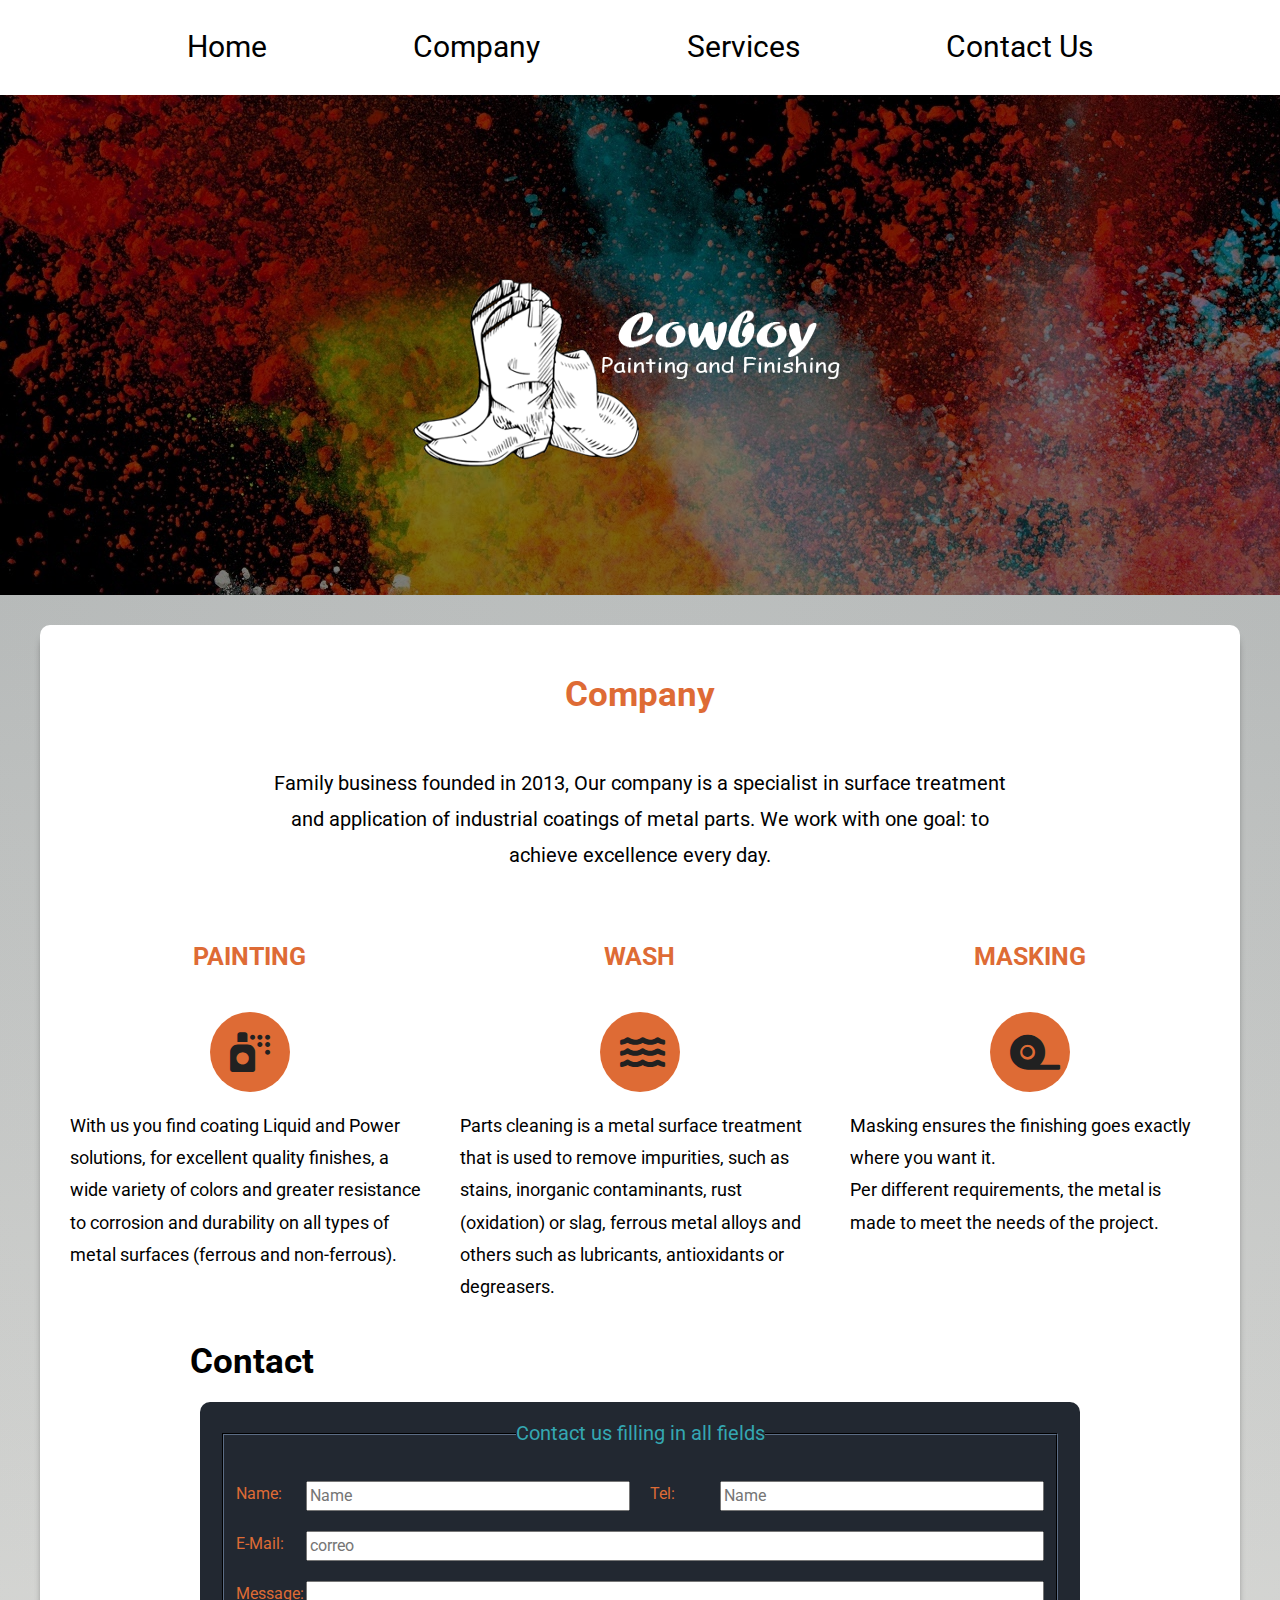
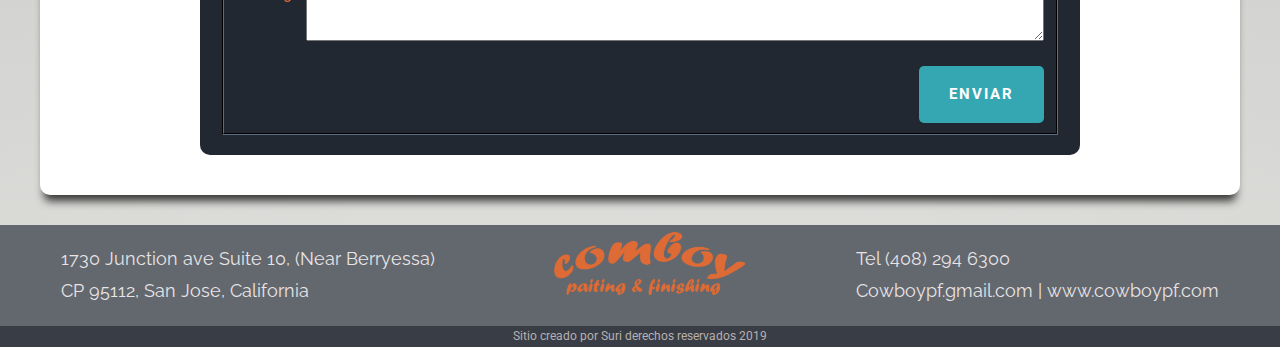
<file: index.html>
<!DOCTYPE html>
<html lang="en">
<head>
    <meta charset="UTF-8">
    <meta name="viewport" content="width=device-width, initial-scale=1.0">
    <meta http-equiv="X-UA-Compatible" content="ie=edge">
    <link href="https://fonts.googleapis.com/css?family=Roboto:400,500,900&display=swap" rel="stylesheet">
    <link href="https://fonts.googleapis.com/css?family=Raleway:500,700&display=swap" rel="stylesheet">
    <link rel="stylesheet" href="style/normalize.css">
    <link rel="stylesheet" href="iconos/fontawesome-free-5.11.2-web/css/all.css">
    <link rel="stylesheet" href="style/style.css">
    <title>Cowboy Painting and Finishing</title>
</head>
<body>
   <div class="site-header">
        <nav >
            <a href="index.html#contact">Home</a>
            <a href="#company">Company</a>
            <a href="services.html">Services</a>
            <a href="#contact">Contact Us</a>
        </nav>
   </div>
   <div class="hero">
       <div class="container-hero">
            <div class="logo">
                <img src="img/logo1.png"  alt="paint logo">
            </div>
       </div>
   </div> <!--finish head-->
   <div class="container">
       <main class="company">
           <h2>Company</h2>
           <div class="content-company">
                <p>
                    Family business founded in 2013,
                    Our company is a specialist in surface treatment and application of industrial coatings of metal parts. We work with one goal: to achieve excellence every day.
                </p>
                
           </div>
           <div class="container-services">
               <div class="services">
                   <h3>PAINTING</h3>
                   <div class="iconos ">
                       <i class="fas fa-spray-can ico"></i>
                   </div>
                   <p>With us you find coating Liquid and Power solutions, for excellent quality finishes, a wide variety of    colors and greater resistance to corrosion and durability on all types of metal surfaces (ferrous and non-ferrous).<br>
                    
               </div>

               <div class="services">
                   <h3>WASH</h3>
                   <div class="iconos">
                        <i class="fas fa-water ico"></i>
                   </div>
                   <p>Parts cleaning is a metal surface treatment that is used to remove impurities, such as stains, inorganic contaminants, rust (oxidation) or slag, ferrous metal alloys and others such as lubricants, antioxidants or degreasers.</p>
               </div>
               <div class="services">
                   <h3>MASKING</h3>
                   <div class="iconos">
                       <i class="fas fa-tape ico"></i>
                   </div>
                   <p>Masking ensures the finishing goes exactly where you want it.<br>
                    Per different requirements, the metal is made to meet the needs of the project.</p>
               </div>
           </div>
       </main>

       <div id="contact" class="contact">
           <h2>Contact</h2>
           <form action="#">
               <fieldset>
               <legend>Contact us filling in all fields</legend>
               <div class="container-campos">
                   <div class="campo">
                       <label for="name">Name:</label>
                       <input type="text" id="name" name="name" placeholder="Name">
                   </div>
                   <div class="campo">
                       <label>Tel:</label>
                       <input type="tel" id="" name="numero" placeholder="Name" >
                   </div>
                   <div class="campo w-100">
                       <label for="correo">E-Mail:</label>
                       <input type="email" id="correo" name="correo" placeholder="correo">
                   </div>
                   <div class="campo w-100">
                       <label for="">Message:</label>
                           <textarea></textarea>
                   </div>
               </div> <!--campo-container-->
               <div class="enviar">
                   <input type="submit" class="boton" value="Enviar">
               </div>
               </fieldset>
           </form>
       </div>
   </div>

   <footer>
       <div class="header-footer">
                <div class="info uno">
                    <p>1730 Junction ave Suite 10, (Near Berryessa) <br>
                        CP 95112, San Jose, California
                    </p>
                </div>
                <div class="info dos">
                    <img src="img/trans.png" width="300" height="133" alt="imagen de pie">
                </div>
                <div class="info tres">
                    <p> <span>Tel (408) 294 6300 </span> <br> Cowboypf.gmail.com | www.cowboypf.com </p>
                </div>
           </div>
           <div class="credits">
               <p class="center">Sitio creado por Suri  derechos reservados 2019
           </p>
       </div >
   </footer>
</body>
</html>
</file>
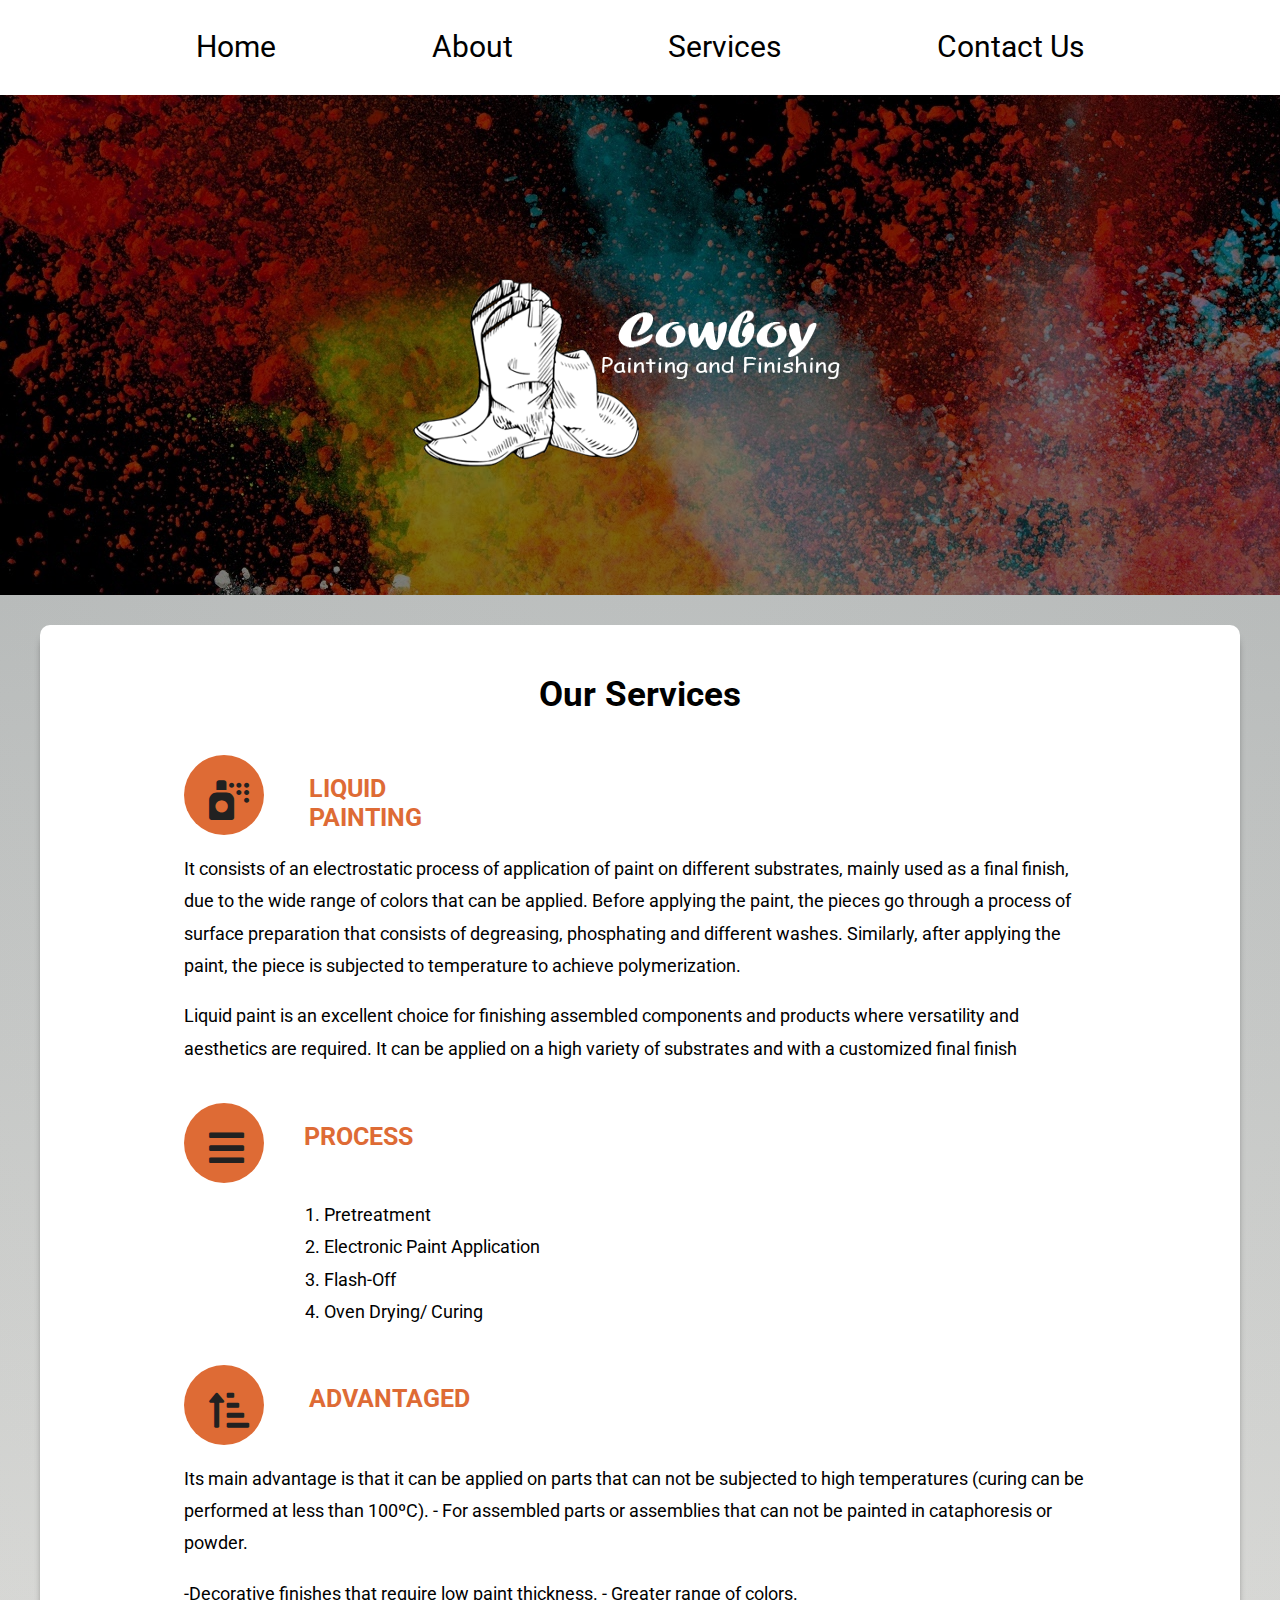
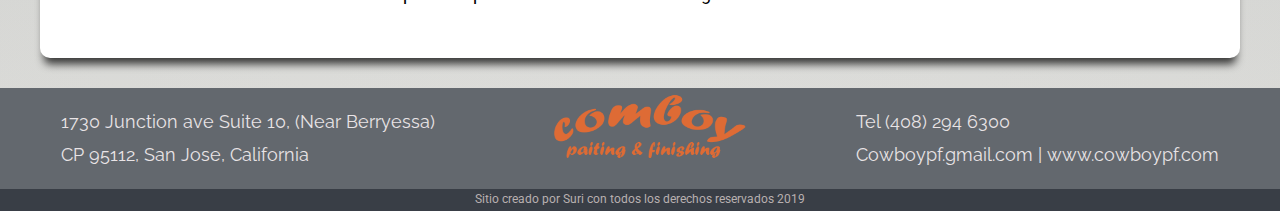
<file: powerpainting.html>
<!DOCTYPE html>
<html lang="en">
<head>
    <meta charset="UTF-8">
    <meta name="viewport" content="width=device-width, initial-scale=1.0">
    <meta http-equiv="X-UA-Compatible" content="ie=edge">
    <link href="https://fonts.googleapis.com/css?family=Roboto:400,500,900&display=swap" rel="stylesheet">
    <link href="https://fonts.googleapis.com/css?family=Raleway:500,700&display=swap" rel="stylesheet">
    <link rel="stylesheet" href="style/normalize.css">
    <link rel="stylesheet" href="iconos/fontawesome-free-5.11.2-web/css/all.css">
    <link rel="stylesheet" href="style/style.css">
    <link rel="stylesheet" href="style/uno.css">
    <title>POWER PAINTING</title>
</head>
<body>
  <div class="site-header">
    <nav >
        <a href="index.html">Home</a>
        <a href="powerpainting.html">About</a>
        <a href="liquid-paiting.html">Services</a>
        <a href="#">Contact Us</a>
    </nav>
  </div>
  <div class="hero">
      <div class="container-hero">
          <div class="logo">
              <img src="img/logo1.png"  alt="imagenlogo">
          </div>
      </div>
  </div> <!--finish head-->
  <div class="container">
      <main class="services">
          <h2>Our Services</h2>
          <div class="container-liquid">
              <div class="info-liquid">
                  <div class="iconos">
                      <div class="icono">
                          <i class="fas fa-spray-can"></i>
                      </div>
                      <div class=" letra-icono">
                          <h3>LIQUID PAINTING</h3>
                      </div>
                  </div>
                  <p>It consists of an electrostatic process of application of paint on different substrates, mainly used as a final finish, due to the wide range of colors that can be applied. Before applying the paint, the pieces go through a process of surface preparation that consists of degreasing, phosphating and different washes.
                      Similarly, after applying the paint, the piece is subjected to temperature to achieve polymerization. </p>
                  <p>Liquid paint is an excellent choice for finishing assembled components and products where versatility and aesthetics are required. It can be applied on a high variety of substrates and with a customized final finish</p>
              </div>

              <div class="info-liquid">
                  <div class="iconos">
                      <div class="icono">
                          <i class="fas fa-bars"></i>
                      </div>
                      <div class=" letra-icono">
                          <h3>PROCESS</h3>
                      </div>
                  </div>
                  <ol class="lista">
                      <li>Pretreatment</li>
                      <li>Electronic Paint Application</li>
                      <li>Flash-Off</li>
                      <li>Oven Drying/ Curing</li>
                  </ol>
              </div>
              <div class="info-liquid">
                  <div class="iconos">
                      <div class="icono">
                          <i class="fas fa-sort-amount-up-alt"></i>
                      </div>
                      <div class=" letra-icono">
                          <h3>ADVANTAGED</h3>
                      </div>
                  </div>
                  <p>Its main advantage is that it can be applied on parts that can not be subjected to high temperatures (curing can be performed at less than 100ºC). - For assembled parts or assemblies that can not be painted in cataphoresis or powder.</p>
                  <p> -Decorative finishes that require low paint thickness. - Greater range of colors.</p>
              </div>
          </div>
      </main> <!-- FINISH PRINCIPAL CONTENT -->
  </div>
  <footer> <!-- START FOOTER-->
      <div class="header-footer">
          <div class="info uno">
              <p>1730 Junction ave Suite 10, (Near Berryessa) <br>
                  CP 95112, San Jose, California
              </p>
          </div>
          <div class="info dos">
              <img src="img/trans.png" width="300" height="133" alt="imagen de pie">
          </div>
          <div class="info tres">
              <p> <span>Tel (408) 294 6300 </span> <br> Cowboypf.gmail.com |
                  www.cowboypf.com </p>
          </div>
      </div >
      <div class="credits">
          <p class="center">Sitio creado por Suri con todos los derechos reservados 2019
          </p>
      </div>
  </footer>
</body>
</html>
</file>
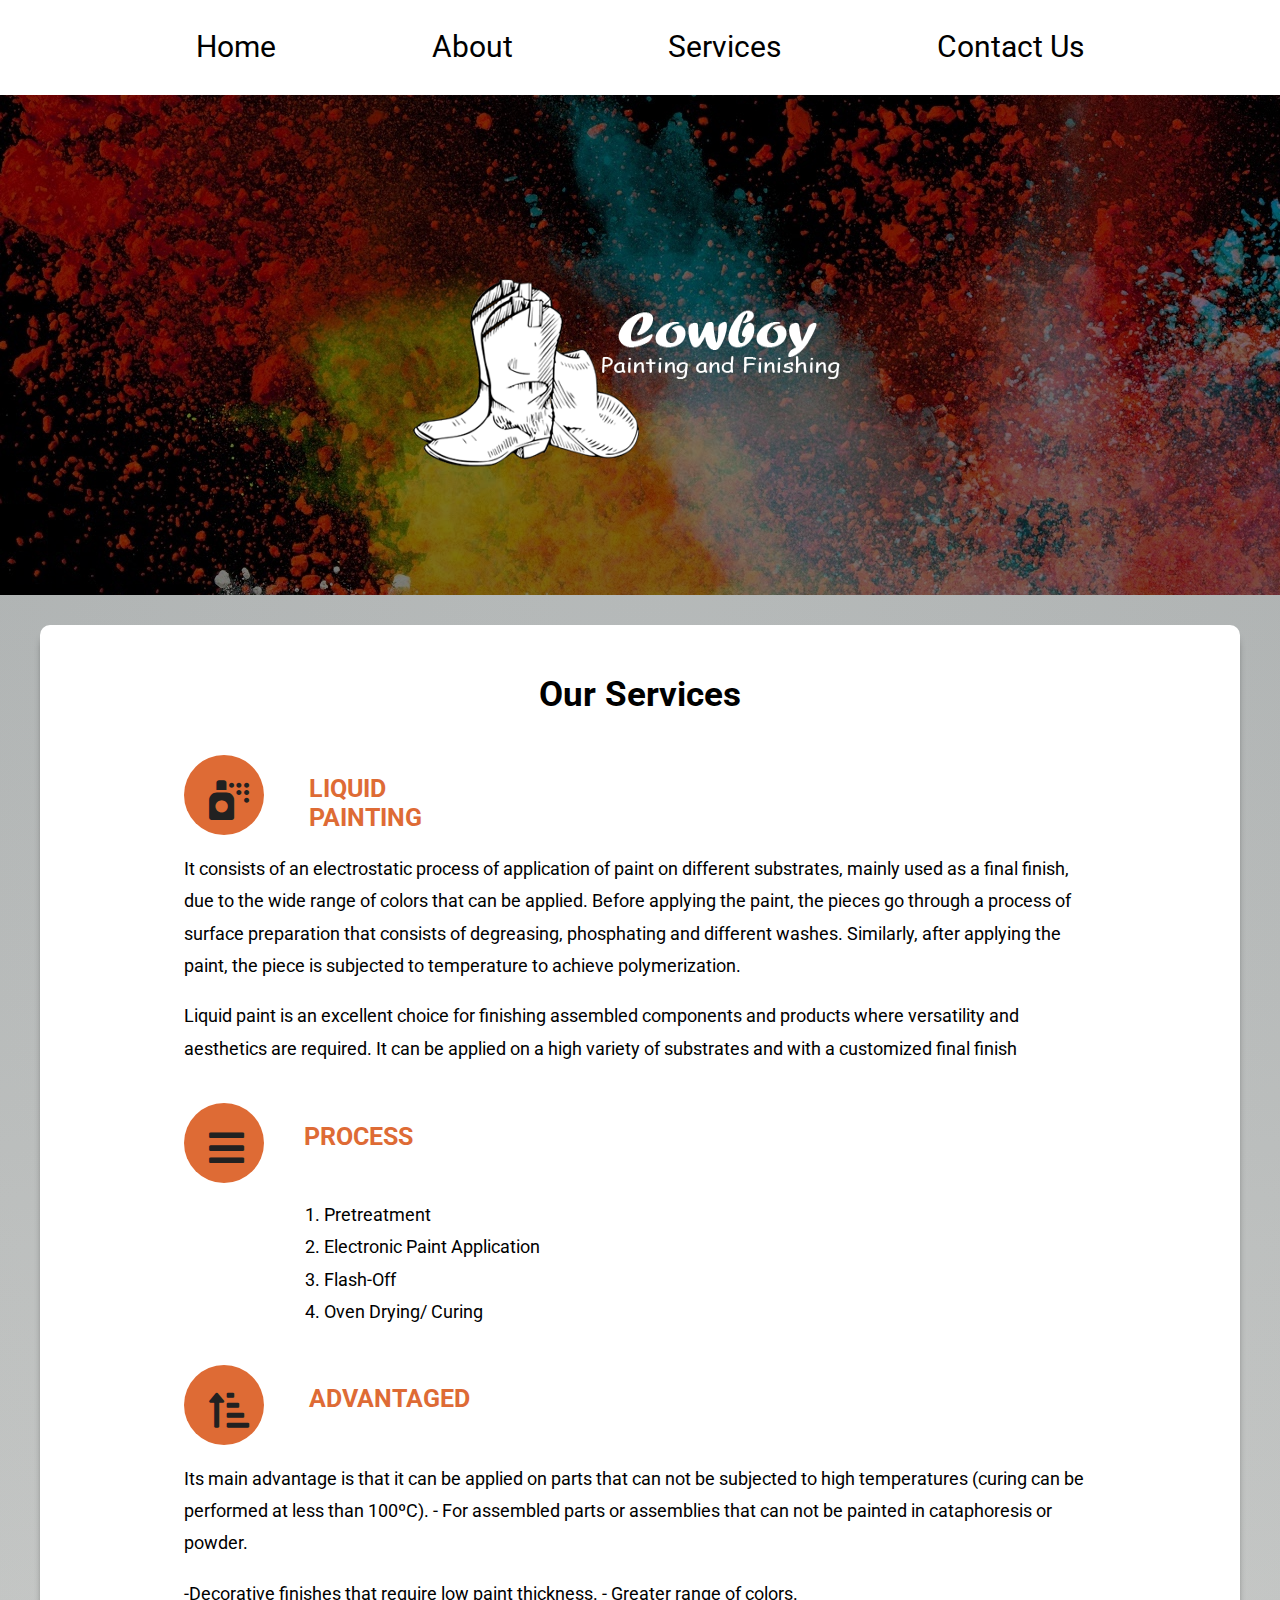
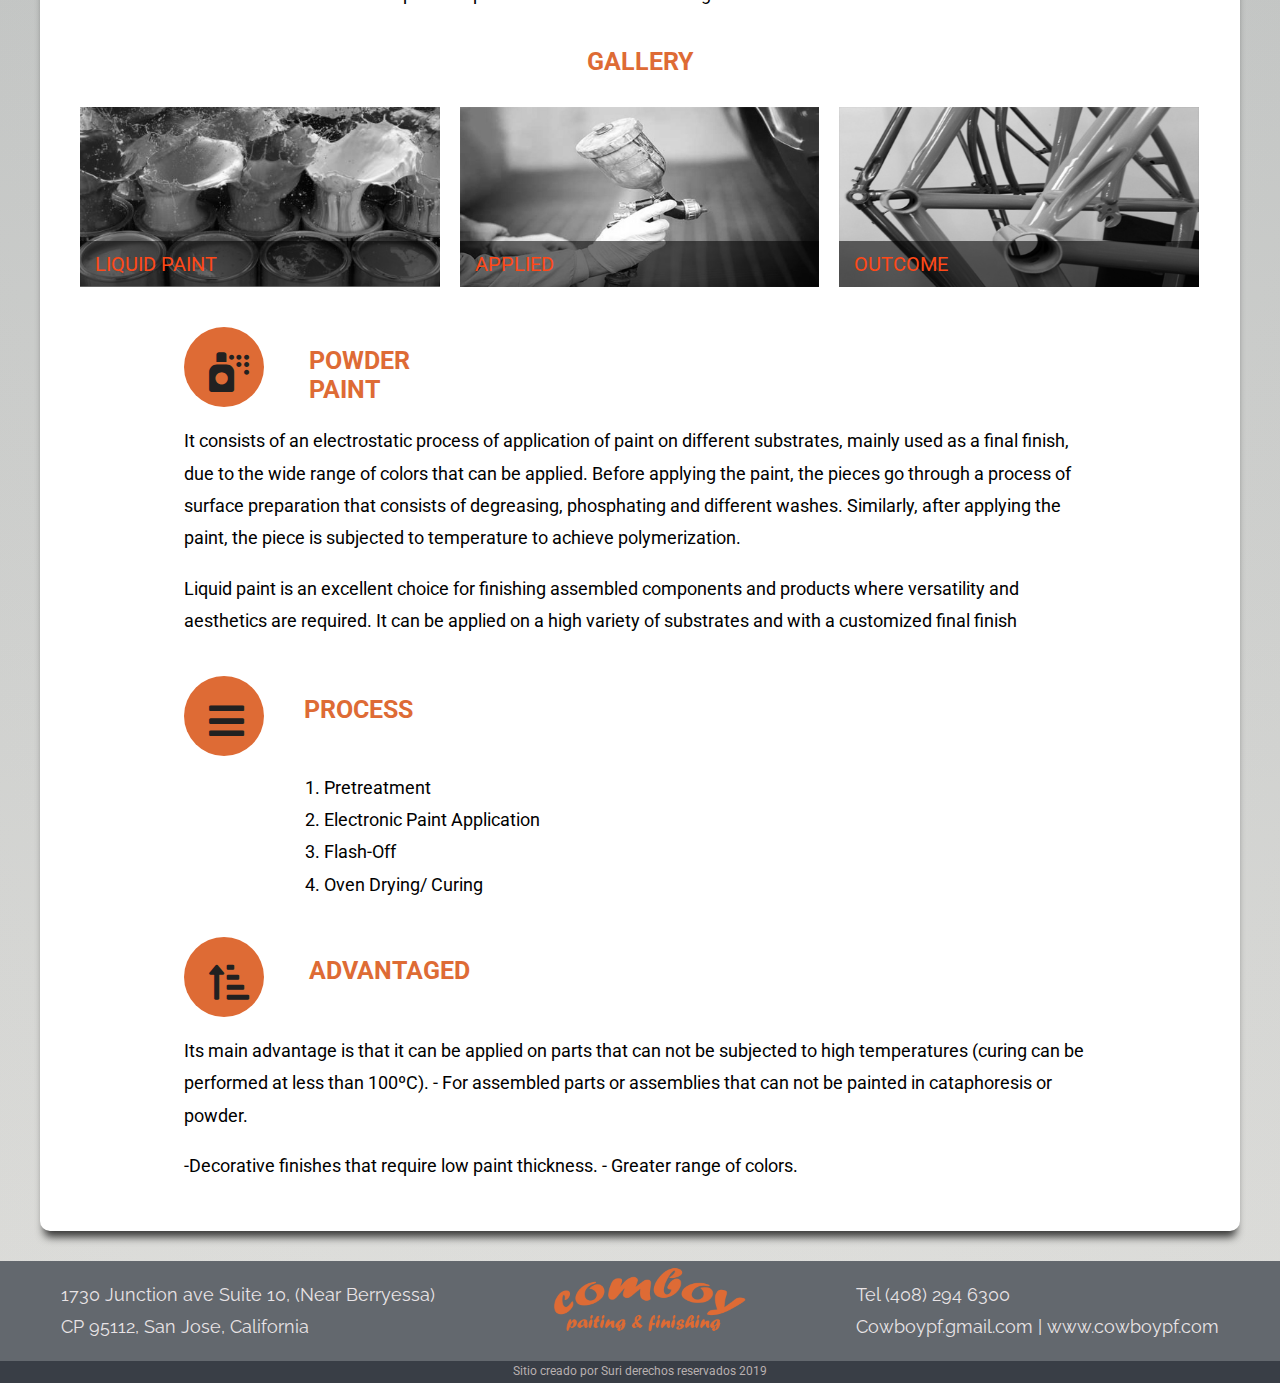
<file: services.html>
<!DOCTYPE html>
<html lang="en">
<head>
    <meta charset="UTF-8">
    <meta name="viewport" content="width=device-width, initial-scale=1.0">
    <meta http-equiv="X-UA-Compatible" content="ie=edge">
    <link href="https://fonts.googleapis.com/css?family=Roboto:400,500,900&display=swap" rel="stylesheet">
    <link href="https://fonts.googleapis.com/css?family=Raleway:500,700&display=swap" rel="stylesheet">
    <link rel="stylesheet" href="style/normalize.css">
    <link rel="stylesheet" href="iconos/fontawesome-free-5.11.2-web/css/all.css">
    <link rel="stylesheet" href="style/style.css">
    <title>Cowboy Services Painting and Finishing</title>
</head>
<body>
  <div class="site-header">
       <nav >
           <a href="index.html#contact">Home</a>
           <a href="index.html#company">About</a>
           <a href="services.html">Services</a>
           <a href="index.html#contact">Contact Us</a>
       </nav>
   </div>
  <div class="hero">
      <div class="container-hero">
           <div class="logo">
               <img src="img/logo1.png"  alt="imagenlogo">
            </div>
       </div>
  </div> <!--finish head-->
  <div class="container">
       <main class="services">
         <h2>Our Services</h2>
         <!--LIQUID PAINT-->
           <div class="container-liquid">
               <div class="info-liquid">
                   <div class="iconos">
                       <div class="icono">
                           <i class="fas fa-spray-can"></i>
                       </div>
                       <div class=" letra-icono">
                            <h3>LIQUID PAINTING</h3>
                       </div>
                   </div>
                    <p>It consists of an electrostatic process of application of paint on different substrates, mainly used as a final finish, due to the wide range of colors that can be applied. Before applying the paint, the pieces go through a process of surface preparation that consists of degreasing, phosphating and different washes.
                        Similarly, after applying the paint, the piece is subjected to temperature to achieve polymerization. </p>
                        <p>Liquid paint is an excellent choice for finishing assembled components and products where versatility and aesthetics are required. It can be applied on a high variety of substrates and with a customized final finish</p>
                </div>

               <div class="info-liquid">
                   <div class="iconos">
                       <div class="icono">
                           <i class="fas fa-bars"></i>
                       </div>
                       <div class=" letra-icono">
                           <h3>PROCESS</h3>
                       </div>
                   </div>
                   <ol class="lista">
                      <li>Pretreatment</li>
                      <li>Electronic Paint Application</li>
                      <li>Flash-Off</li>
                      <li>Oven Drying/ Curing</li>
                   </ol>
               </div>
               <div class="info-liquid">
                   <div class="iconos">
                       <div class="icono">
                           <i class="fas fa-sort-amount-up-alt"></i>
                       </div>
                       <div class=" letra-icono">
                       <h3>ADVANTAGED</h3>
                       </div>
                   </div>
                   <p>Its main advantage is that it can be applied on parts that can not be subjected to high temperatures (curing can be performed at less than 100ºC). - For assembled parts or assemblies that can not be painted in cataphoresis or powder.</p>
                   <p> -Decorative finishes that require low paint thickness. - Greater range of colors.</p>
               </div>
           </div>
       <h3 class="services">GALLERY</h3>  <!--STAR GALERIA-->
       <section class="gallery">
          <ul class="gallery-list">
              <li>
                  <div class="pictur">
                      <img src="img/liquid/liquid.jpg"  alt="imagen">
                      <p>Liquid Paint</p>
                  </div>
              </li>
              <li>
                  <div class="pictur">
                      <img src="img/liquid/galeria1.jpg">
                      <p>Applied</p>
                  </div>
              </li>
              <li>
                  <div class="pictur">
                      <img src="img/liquid/galeria2.jpg">
                      <p>Outcome</p>
                  </div>
              </li>
          </ul>
      </section>
         <div class="container-liquid">  <!--POWDER PAINT-->
                <div class="info-liquid">
                    <div class="iconos">
                        <div class="icono">
                            <i class="fas fa-spray-can"></i>
                        </div>
                        <div class=" letra-icono">
                            <h3>POWDER PAINT</h3>
                        </div>
                    </div>
                    <p>It consists of an electrostatic process of application of paint on different substrates, mainly used as a final finish, due to the wide range of colors that can be applied. Before applying the paint, the pieces go through a process of surface preparation that consists of degreasing, phosphating and different washes.
                        Similarly, after applying the paint, the piece is subjected to temperature to achieve polymerization. </p>
                    <p>Liquid paint is an excellent choice for finishing assembled components and products where versatility and aesthetics are required. It can be applied on a high variety of substrates and with a customized final finish</p>
                </div>
  
                <div class="info-liquid">
                    <div class="iconos">
                        <div class="icono">
                            <i class="fas fa-bars"></i>
                        </div>
                        <div class=" letra-icono">
                            <h3>PROCESS</h3>
                        </div>
                    </div>
                    <ol class="lista">
                        <li>Pretreatment</li>
                        <li>Electronic Paint Application</li>
                        <li>Flash-Off</li>
                        <li>Oven Drying/ Curing</li>
                    </ol>
                </div>
                <div class="info-liquid">
                    <div class="iconos">
                        <div class="icono">
                            <i class="fas fa-sort-amount-up-alt"></i>
                        </div>
                        <div class=" letra-icono">
                            <h3>ADVANTAGED</h3>
                        </div>
                    </div>
                    <p>Its main advantage is that it can be applied on parts that can not be subjected to high temperatures (curing can be performed at less than 100ºC). - For assembled parts or assemblies that can not be painted in cataphoresis or powder.</p>
                    <p> -Decorative finishes that require low paint thickness. - Greater range of colors.</p>
                </div>
         </div>
       </main> <!-- FINISH PRINCIPAL CONTENT -->   
  </div>
  <footer> <!-- START FOOTER-->
      <div class="header-footer">
          <div class="info uno">
              <p>1730 Junction ave Suite 10, (Near Berryessa) <br>
                  CP 95112, San Jose, California
              </p>
          </div>
          <div class="info dos">
              <img src="img/trans.png" width="300" height="133" alt="imagen de pie">
          </div>
          <div class="info tres">
              <p> <span>Tel (408) 294 6300 </span> <br> Cowboypf.gmail.com |
                  www.cowboypf.com </p>
          </div>
      </div >
      <div class="credits">
          <p class="center">Sitio creado por Suri derechos reservados 2019
          </p>
      </div>
  </footer>
</body>
</html>
</file>
<file: style/style.css>
:root {
    --oscuro: #212121; /** FONS COLOR**/
    --primario: #f9b282;
    --ter: #64ccda;
    --cua: #5c4d4d;
    --anchoPantalla: 1200px;
    --firs: #de6b35;
}
html {
    box-sizing: border-box;
    min-height: 100%;
    font-size: 62.5%;
}
*,*::before, *::after {
    box-sizing: inherit;
}
body {
    font-family:'Roboto', sans-serif;
    font-size: 1.6rem;
    min-height: 100%;
    background-color: #E4E4E1;
    background-image: radial-gradient(at top center, rgba(255,255,255,0.03) 0%, rgba(0,0,0,0.03) 100%), linear-gradient(to top, rgba(255,255,255,0.1) 0%, rgba(143,152,157,0.60) 100%);
    background-blend-mode: normal, multiply;
}
h1, h2, h3 {
    margin: 2rem 0;
}
h3 {
 color: var(--firs);
    font-size: 2.5rem;
}
h2 {
    font-size: 3.5rem;
}
p, li {
    font-size: 1.8rem;
    line-height: 1.8;
}
ul{
    list-style: none;
    margin: 0;
    padding: 0;
}

.boton{

    background-color: #34a7b2;
    padding: 1rem 2rem;
    border-radius: 5px;
    display: inline-block;
    margin-top: .5rem;
    color: white;
    font-weight: 700;
    text-decoration: none;
    text-transform: uppercase;
    font-size: 1.5rem;
    border:none;
    letter-spacing: .2rem;
}
.boton:hover {
    cursor: pointer;
}
@media (min-width: 768px) {
    .boton{
        padding: 2rem 3rem;

    }

}

.site-header{
    background-color: white;
}
.site-header nav{
    max-width: 1200px;
    margin: 0 auto;
    padding: 3rem 0 3rem 0;
    display: flex;
    flex-direction: column;
    align-items: center;
    
}
@media (min-width: 768px) {
    .site-header nav{
        flex-direction: row;
        justify-content: space-evenly;
        font-size: 3rem;
    }

}
.site-header nav a {
    color: va var(--oscuro);
    text-decoration: none;
    margin-bottom: 2rem;

}

.site-header nav a:last-of-type {
    margin-bottom: 0;
}


@media (min-width: 768px) {
    .site-header nav a {
        margin-bottom: 0;
    }
}
.hero  {
    height: 500px;
    background-image: url(../img/hero.jpg);
    position: relative;
    display: flex;
    align-items: center;
    justify-content: center;
}
.hero ::after {
    content: "";
    background-color: rgba(0,0,0, .3);
    display: block;
    position: absolute;
    top: 0;
    right: 0;
    bottom: 0;
    left: 0;
}
.logo img {
    color: transparent;
    position: relative;
    z-index: 1;
    margin-top: 10rem;
    height: 20rem;
    width: 30rem;
    -webkit-transition: margin 1s ease;
    -moz-transition: margin 1s ease;
    -o-transition: margin 1s ease;
    transition: margin 1s ease;
}
.logo:hover{
    margin-left: -300px;

}
@media (min-width: 768px) {
    .logo img {
        height: 35rem;
        width: 50rem;
    }
}
.container {
    margin:3rem auto;
    max-width: 1200px;
    background-color: #ffffff;
    padding: 3rem;
    border-radius: 10px;
    -webkit-box-shadow: 0 10px 9px -4px rgba(0,0,0,0.75);
    -moz-box-shadow: 0 10px 9px -4px rgba(0,0,0,0.75);
    box-shadow: 0 10px 9px -4px rgba(0,0,0,0.75);
}
.company{
    text-align: center; 
}
.company h2{
    color: #de6b35;  
}
@media (min-width: 768px) { /**aplica porque es de tamano mediano a grande**/
    
    .content-company{
       margin: 5rem 20rem;   
    }
   
    .content-company p{
        font-size: 2rem;
    }
    .container-services{
        display: flex;
        justify-content: space-between;
        text-align: left;
    }
    .services{
        flex: 0 0 calc(33.3% - 2rem) ;
        
    }
    .iconos {
        width: 120px;
        height: 120px;
        border-radius: 50%;
        background-color:#de6b35;
        display: flex;
        margin-top: 2rem;
        font-size: 4rem;
        color: #212121;
    }
}
.services{
    display: flex;
    flex-direction:column ;
    align-items: center;
}
.iconos {
    width: 80px;
    height: 80px;
    border-radius: 50%;
    background-color:#de6b35;
    display: flex;
    margin-top: 2rem;
    font-size: 4rem;
    color: #212121;
}
.ico{
  margin: 2rem 0 0 2rem;
}


form {
    background-color:#222831;
    padding: 2rem 2rem;
    border-radius: 1rem;

    margin: 1rem 1rem;
}
fieldset {
    background-color: #222831;
    border-color:#222831;

}
legend {

    font-size: 2rem;
    color: #34a7b2;
    margin: 3rem auto;




}
@media (min-width: 768px) {

    .contact {
        margin: 0 auto;
        max-width: 90rem;

    }
    .container-campos{
        display: flex;
        justify-content: space-between;
        flex-wrap: wrap;
    }
    .campo {
        flex: 0 0 calc(50% - 1rem);
    }
    .w-100 {
        flex: 0 0 100%;
    }
}
.campo {
    display: flex;
    margin-bottom: 2rem;
    width: 200px;

}
.campo label{
    flex: 0 0 70px;
    padding-top: .4rem;
    color: #de6b35;
}
.campo input {
    flex: 1;
    height: 3rem;
   
}
.campo textarea{
    flex: 1;
    height: 6rem;
}


.enviar {
    display: flex;
    justify-content: flex-end;
}

/** footer**/
.header-footer {
    background-color: #63686e;
    color: #e9e4e6;
    font-family: 'Raleway', sans-serif;

}

.dos img {
    width: 100px;
    height: 50px;

}


@media (min-width: 768px) {
    .info img{
        width: 200px;
        height: 80px;
    }
    .header-footer{
        
        display: flex;
        justify-content: space-evenly;
        flex-wrap: wrap;
        
    }
    .info{
        flex: 0  0 calc(33.3%- 1rem);
        font-size: 1px;
    }
   

}
.info {

    display: flex;
    padding: 0 5rem;

}
.credits {
    background-color: #393e46;
}
.center {
    text-align: center;
    color: #b8b0b0;
    font-size: 12px;
    margin: 0;
}

/**PAGINA EXTERNA**/
.icono {
    display: flex;
    justify-content: center;
    align-items: center;
    margin: 1rem 0 0 3rem;
    font-size: 3rem;
    color: #212121;
}
.letra-icono {
    padding: 0 0 0 4rem;
}
@media (min-width: 768px) {
    .icono {
        display: flex;
        justify-content: center;
        align-items: center;
        margin: 1rem 0 0 2.5rem;
        font-size: 4rem;
        color: #212121;
    }

    .letra-icono {
        padding: 0 0 0 6rem;
    }

    .container-liquid {
        display: flex;
        flex-direction: column;
        width: 80%;


    }
    .lista {
        padding-left: 14rem;

    }
}
/** GALERY**/
ul.gallery-list li {
    padding:10px;
    float: left;

}
@media only screen and (min-width: 400px){
    .gallery-list li {
        width: 50%;
    }
}
@media only screen and (min-width: 768px){
    .gallery-list li {
        width: 33.3% ;

    }
}

.gallery {
    position: relative;
    overflow: hidden;
}

.pictur {
    position: relative;
    overflow: hidden;
}
 .pictur  img {
     max-width: 100%;
     -webkit-filter: grayscale(1);
     -webkit-transition: all .5s ease-in-out;
 }
 .pictur:hover img{
     -webkit-filter: grayscale(0);
     -webkit-transform: scale(1.1);
     transform: matrix(2.1);
 }
 .pictur p {
     position: absolute;
     bottom: 0;
     left: 0;
     padding: 5px 15px;
     margin: 1rem 0;
     text-transform: uppercase;
     background-color: rgba(0, 0, 0, 0.55);
     width: 100%;
     text-align: left;
     color: #fe4918;
     font-size: 2rem;
     -webkit-transition: all .5s ease-in-out;
 }
 .pictur:hover p {
     bottom: -80px;
     opacity: 0;
 }
</file>
<file: style/uno.css>
/*STAR HEADER*/
.head{
    background-color: white;

}


@media (min-width: 768px) {
    .head nav {
        max-width: 1200px;
        margin: 0 auto;
        padding: 1rem 0;
    }
    .head ul {
      display: flex;
      justify-content: space-evenly;
      list-style: none;
  }
    .sideh a {
        display: block;
        padding: 2em ;
        text-decoration: none;
        color: var(--oscuro)
    }

    .despegable {

    }
}
</file>
